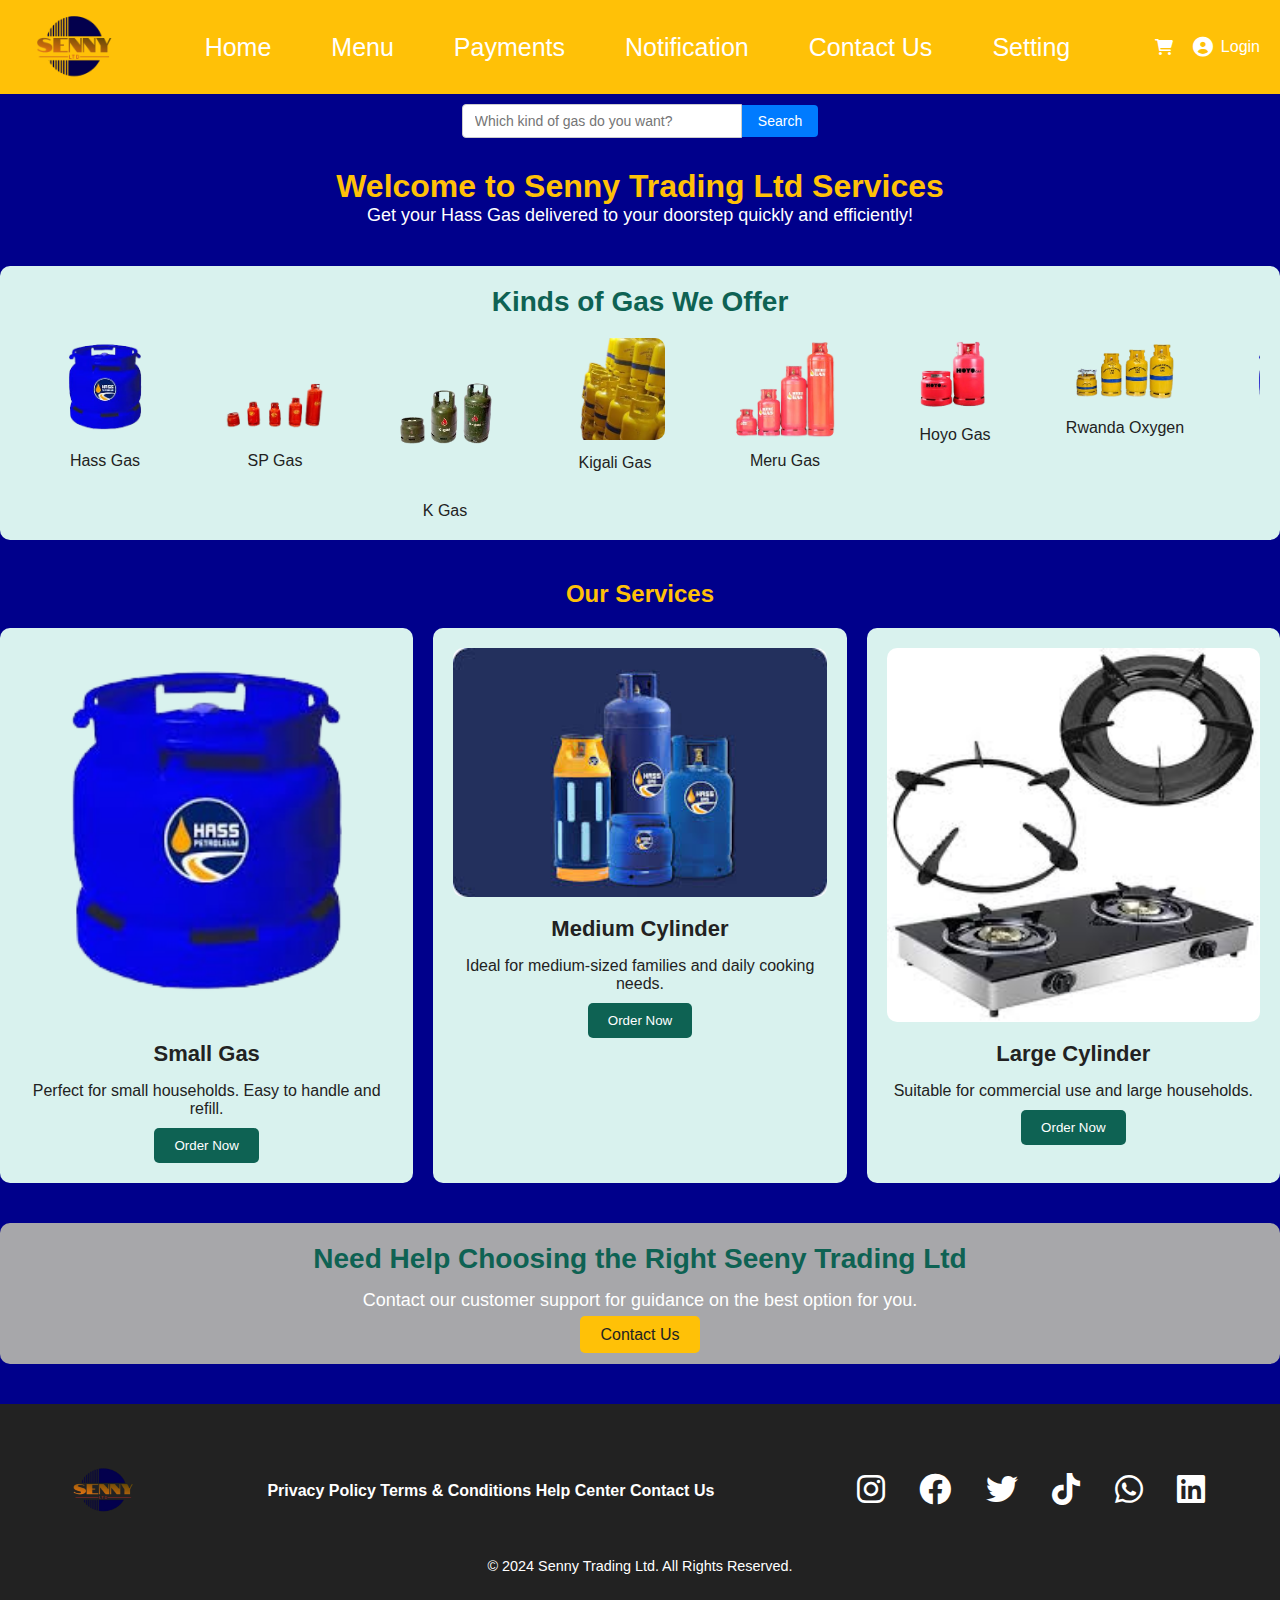
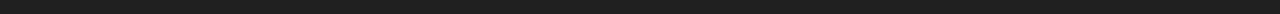
<file: index.html>
<!DOCTYPE html>
<html lang="en">
<head>
    <meta charset="UTF-8">
    <meta name="viewport" content="width=device-width, initial-scale=1.0">
    <title>Gas Delivery</title>
    <link rel="stylesheet" href="stlye.css">
    <link rel="stylesheet" href="https://cdnjs.cloudflare.com/ajax/libs/font-awesome/6.0.0-beta3/css/all.min.css">
</head>
<body>

    <div class="navbar">
        <div class="logo">
            <img src="assets/logo.png" alt="Logo">
        </div>
        <div class="nav">
            <ul>
                <a href="index.html"><ion-icon name="storefront-outline"></ion-icon>Home</a>
                <a href="menu.htm"><ion-icon name="receipt-outline"></ion-icon>Menu</a>
                <a href="payment.html"><ion-icon name="wallet-outline"></ion-icon>Payments</a>
                <a href="#"><ion-icon name="notifications-outline"></ion-icon>Notification</a>
                <a href="contact.htm"><ion-icon name="chatbubbles-outline"></ion-icon>Contact Us</a>
                <a href="#"><ion-icon name="settings-outline"></ion-icon>Setting</a>
            </ul>
        </div>
        <div class="nav-icons">
            <i class="fas fa-shopping-cart"></i>
            <a href="login.htm" class="login-link">
                <i class="fas fa-user-circle"></i> Login</a>
        </div>
   
    </div>
      <!-- Add Search Here -->
      <div class="search">
        <input type="text" placeholder="Which kind of gas do you want?" />
        <button class="search-btn">Search</button>
    </div>
    <div class="container">
        <!-- Introduction Section -->
        <section class="intro">
            <h1>Welcome to Senny Trading Ltd Services</h1>
            <p>Get your Hass Gas delivered to your doorstep quickly and efficiently!</p>
        </section>

        <section class="kinds-of-gas">
            <h2>Kinds of Gas We Offer</h2>
            <div class="gas-slider">
                <div class="scroll-wrapper">
                    <div class="gas-item">
                        <img src="assets/hass.png" alt="Hass Gas">
                        <p>Hass Gas</p>
                    </div>
                    <div class="gas-item">
                        <img src="assets/sp.png" alt="SP Gas">
                        <p>SP Gas</p>
                    </div>
                    <div class="gas-item">
                        <img src="assets/k.png" alt="K Gas">
                        <p>K Gas</p>
                    </div>
                    <div class="gas-item">
                        <img src="assets/kigali.png" alt="Kigali Gas">
                        <p>Kigali Gas</p>
                    </div>
                    <div class="gas-item">
                        <img src="assets/meru.png" alt="Meru Gas">
                        <p>Meru Gas</p>
                    </div>
                    <div class="gas-item">
                        <img src="assets/hoyo.png" alt="Hoyo Gas">
                        <p>Hoyo Gas</p>
                    </div>
                    <div class="gas-item">
                        <img src="assets/rwanda.png" alt="Rwanda Oxygen">
                        <p>Rwanda Oxygen</p>
                    </div>
                </div>
            </div>
        </section>
        
        

        
        
        <!-- Gas Services Section -->
        <section class="services">
            <h2>Our Services</h2>
            <div class="service-cards">
                <!-- Service Card 1 -->
                <div class="card">
                    <img src="assets/hass.png" alt="Gas">
                    <h3>Small Gas</h3>
                    <p>Perfect for small households. Easy to handle and refill.</p>
                    <button class="btn">Order Now</button>
                </div>
                <!-- Service Card 2 -->
                <div class="card">
                    <img src="assets/hs3.jpg" alt="gas">
                    <h3>Medium Cylinder</h3>
                    <p>Ideal for medium-sized families and daily cooking needs.</p>
                    <button class="btn">Order Now</button>
                </div>
                <!-- Service Card 3 -->
                <div class="card">
                    <img src="assets/acess.jpg" alt="Accessor">
                    <h3>Large Cylinder</h3>
                    <p>Suitable for commercial use and large households.</p>
                    <button class="btn">Order Now</button>
                </div>
            </div>
        </section>

        <!-- Call to Action -->
        <section class="cta">
            <h2>Need Help Choosing the Right Seeny Trading Ltd</h2>
            <p>Contact our customer support for guidance on the best option for you.</p>
            <a href="contact.htm" class="btn">Contact Us</a>
        </section>
    </div>

    <footer class="footer">
        <div class="footer_container">
            <div class="footer_logo">
                <a href="#home">
                    <img src="assets/logo.png" alt="Logo">
                </a>
            </div>
            <div class="footer_links">
                <a href="#">Privacy Policy</a>
                <a href="#">Terms & Conditions</a>
                <a href="#">Help Center</a>
                <a href="contact.htm">Contact Us</a>
            </div>
            <div class="footer_social">
                <a href="https://www.instagram.com" target="_blank"><i class="fab fa-instagram"></i></a>
                <a href="https://www.facebook.com" target="_blank"><i class="fab fa-facebook"></i></a>
                <a href="https://twitter.com" target="_blank"><i class="fab fa-twitter"></i></a>
                <a href="https://www.tiktok.com" target="_blank"><i class="fab fa-tiktok"></i></a>
                <a href="https://wa.me/+250794411985" target="_blank"><i class="fab fa-whatsapp"></i></a>
                <a href="https://www.linkedin.com" target="_blank"><i class="fab fa-linkedin"></i></a>
            </div>
        </div>
        <div class="footer_bottom">
            <p>&copy; 2024 Senny Trading Ltd. All Rights Reserved.</p>
        </div>
    </footer>

    <script src="script.js"></script>
</body>
</html>
</file>
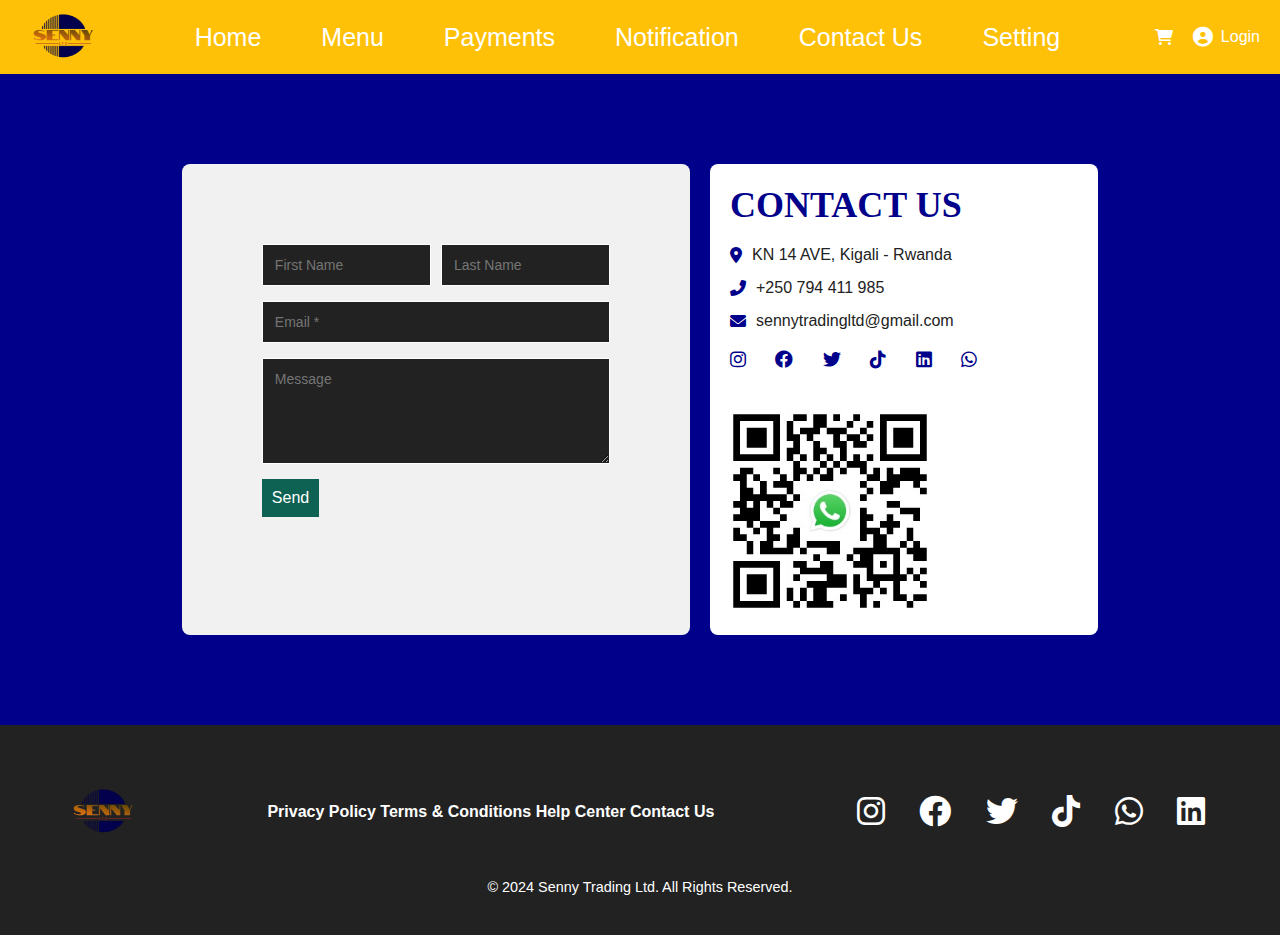
<file: contact.htm>
<!DOCTYPE html>
<html lang="en">
<head>
    <meta charset="UTF-8">
    <meta name="viewport" content="width=device-width, initial-scale=1.0">
    <title>Contact Us</title>
    <link rel="stylesheet" href="contact.css">
    <link rel="stylesheet" href="https://cdnjs.cloudflare.com/ajax/libs/font-awesome/6.0.0-beta3/css/all.min.css">
</head>
<body>

    <div class="navbar">
        <div class="logo">
            <img src="assets/logo.png" alt="Logo">
        </div>
       <div class="nav">
        <ul>
            <a href="index.html"><ion-icon name="storefront-outline" ></ion-icon>Home</a>
            <a href="menu.htm"><ion-icon name="receipt-outline"></ion-icon>Menu</a>
            <a href="payment.html"><ion-icon name="wallet-outline"></ion-icon>Payments</a>
            <a href="#"><ion-icon name="notifications-outline"></ion-icon>Notification</a>
            <a href="contact.htm"><ion-icon name="chatbubbles-outline"></ion-icon>Contact Us</a>
            <a href="#"><ion-icon name="settings-outline"></ion-icon>Setting</a>
    </ul>
       </div>
        <div class="nav-icons">
            <i class="fas fa-shopping-cart"></i>
            <a href="login.htm" class="login-link">
                <i class="fas fa-user-circle"></i> Login</a>
        </div>
    </div>

    <div class="contact-container">
        <!-- First div: Contact Form -->
        <div class="contact-form-container">
            <form action="#" method="post" class="contact-form">
                <div class="form-group">
                    <input type="text" name="first_name" placeholder="First Name" required>
                    <input type="text" name="last_name" placeholder="Last Name" required>
                </div>
                <input type="email" name="email" placeholder="Email *" required>
                <textarea name="message" placeholder="Message" rows="5" required></textarea>
                <button type="submit">Send</button>
            </form>
        </div>
    
        <!-- Second div: Contact Information, Social Links, and QR Code -->
        <div class="contact-info-container">
            <div class="contact-info">
                <h1>CONTACT US</h1>
                <p><i class="fas fa-map-marker-alt"></i> KN 14 AVE, Kigali - Rwanda</p>
                <p><i class="fas fa-phone-alt"></i> +250 794 411 985</p>
                <p><i class="fas fa-envelope"></i> sennytradingltd@gmail.com</p>
                <div class="social-links">
                    <a href="https://www.instagram.com" target="_blank"><i class="fab fa-instagram"></i></a>
                    <a href="https://www.facebook.com" target="_blank"><i class="fab fa-facebook"></i></a>
                    <a href="https://twitter.com" target="_blank"><i class="fab fa-twitter"></i></a>
                    <a href="https://www.tiktok.com" target="_blank"><i class="fab fa-tiktok"></i></a>
                    <a href="https://www.linkedin.com" target="_blank"><i class="fab fa-linkedin"></i></a>
                    <a href="https://wa.me/+250794411985" target="_blank"><i class="fab fa-whatsapp"></i></a>
                </div>
            </div>
            
            <!-- QR Code -->
            <div class="qr-code">
                <img src="assets/QrCode.jpeg" alt="WhatsApp QR Code">
            </div>
        </div>
    </div>
    

    <footer class="footer">
        <div class="footer_container">
            <div class="footer_logo">
                <a href="#home">
                    <img src="assets/logo.png" alt="logo">
                </a>
            </div>
            <div class="footer_links">
            <a href="#">Privacy Policy</a>
            <a href="#">Terms & Conditions</a>
            <a href="#">Help Center</a>
            <a href="contact.htm">Contact Us</a>

            </div>
            <div class="footer_social">
                <a href="https://www.instagram.com" target="_blank"><i class="fab fa-instagram"></i></a>
                <a href="https://www.facebook.com" target="_blank"><i class="fab fa-facebook"></i></a>
                <a href="https://twitter.com" target="_blank"><i class="fab fa-twitter"></i></a>
                <a href="https://www.tiktok.com" target="_blank"><i class="fab fa-tiktok"></i></a>
                <a href="https://wa.me/+250794411985" target="_blank"><i class="fab fa-whatsapp"></i></a>
                <a href="https://www.linkedin.com" target="_blank"><i class="fab fa-linkedin"></i></a>
            </div>
        </div>
        <div class="footer_bottom">
            <p>&copy; 2024 Senny Trading Ltd. All Rights Reserved.</p>
        </div>
    </footer>
    

</body>
</html>
</file>
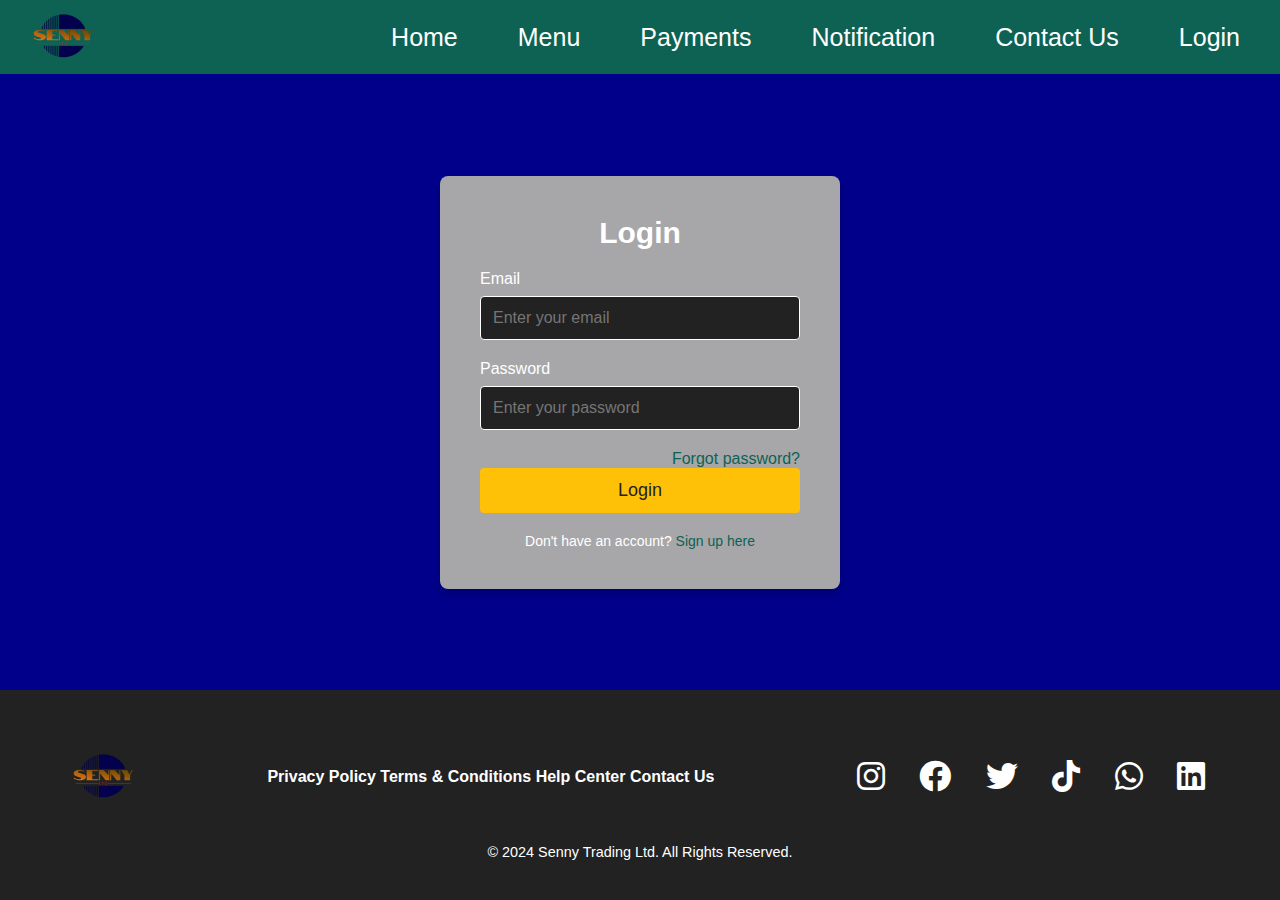
<file: login.htm>
<!DOCTYPE html>
<html lang="en">
<head>
    <meta charset="UTF-8">
    <meta name="viewport" content="width=device-width, initial-scale=1.0">
    <title>Login - Senny Trading Ltd</title>
    <link rel="stylesheet" href="login.css">
    <link rel="stylesheet" href="https://cdnjs.cloudflare.com/ajax/libs/font-awesome/6.0.0-beta3/css/all.min.css">
</head>
<body>
    <!-- Navbar -->
    <div class="navbar">
        <div class="logo">
            <img src="assets/logo.png" alt="AKUResto Logo">
        </div>
        <div class="nav">
            <ul>
                <a href="index.html"><ion-icon name="storefront-outline" ></ion-icon>Home</a>
                <a href="menu.htm"><ion-icon name="receipt-outline"></ion-icon>Menu</a>
                <a href="#"><ion-icon name="wallet-outline"></ion-icon>Payments</a>
                <a href="#"><ion-icon name="notifications-outline"></ion-icon>Notification</a>
                <a href="contact.htm"><ion-icon name="chatbubbles-outline"></ion-icon>Contact Us</a>
                <a href="login.htm"><ion-icon name="log-in"></ion-icon>Login</a>
            </ul>
        </div>
    </div>

    <!-- Login Form Container -->
    <div class="login-container">
        <div class="login-box">
            <h2>Login</h2>
            <form action="#" method="POST">
                <div class="input-group">
                    <label for="email">Email</label>
                    <input type="email" id="email" name="email" placeholder="Enter your email" required>
                </div>

                <div class="input-group">
                    <label for="password">Password</label>
                    <input type="password" id="password" name="password" placeholder="Enter your password" required>
                </div>

                <div class="forgot-password">
                    <a href="#">Forgot password?</a>
                </div>

                <button type="submit" class="login-btn">Login</button>

                <div class="signup-link">
                    Don't have an account? <a href="signup.html">Sign up here</a>
                </div>
            </form>
        </div>
    </div>

    <!-- Footer Section -->
    <footer class="footer">
        <div class="footer_container">
            <div class="footer_logo">
                <a href="#home">
                    <img src="assets/logo.png" alt="AKUResto Logo">
                </a>
            </div>
            <div class="footer_links">
            <a href="#">Privacy Policy</a>
            <a href="#">Terms & Conditions</a>
            <a href="#">Help Center</a>
            <a href="contact.htm">Contact Us</a>

            </div>
            <div class="footer_social">
                <a href="https://www.instagram.com" target="_blank"><i class="fab fa-instagram"></i></a>
                <a href="https://www.facebook.com" target="_blank"><i class="fab fa-facebook"></i></a>
                <a href="https://twitter.com" target="_blank"><i class="fab fa-twitter"></i></a>
                <a href="https://www.tiktok.com" target="_blank"><i class="fab fa-tiktok"></i></a>
                <a href="https://wa.me/+250794411985" target="_blank"><i class="fab fa-whatsapp"></i></a>
                <a href="https://www.linkedin.com" target="_blank"><i class="fab fa-linkedin"></i></a>
            </div>
        </div>
        <div class="footer_bottom">
            <p>&copy; 2024 Senny Trading Ltd. All Rights Reserved.</p>
        </div>
    </footer>
</body>
</html>
</file>
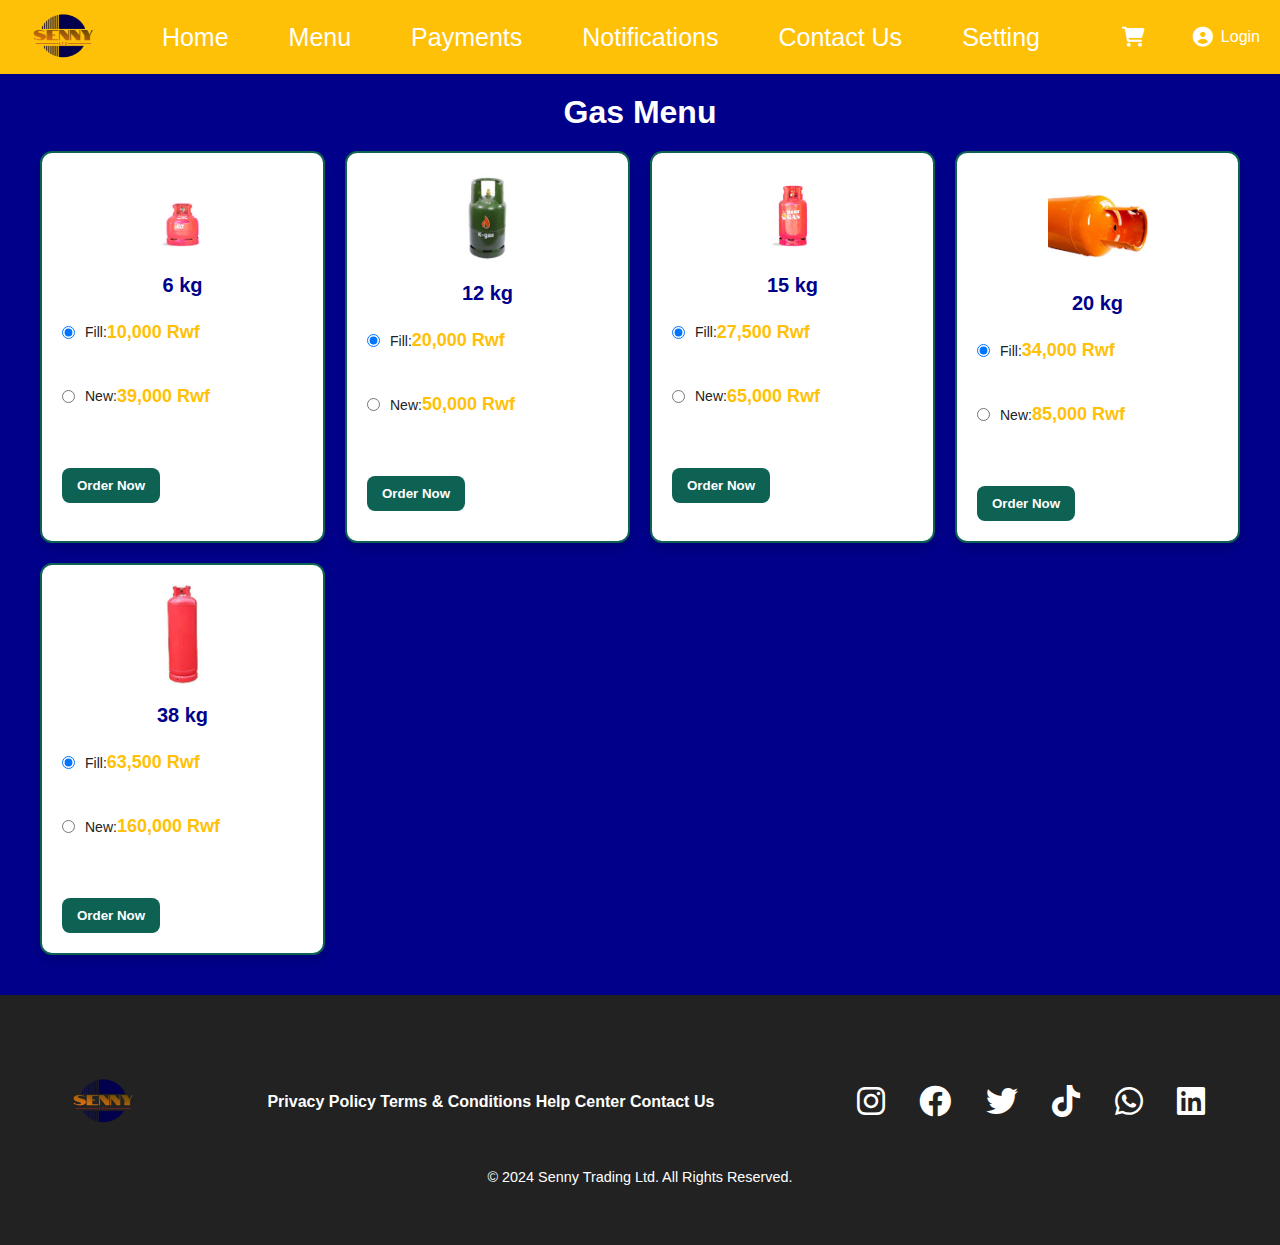
<file: menu.htm>
<!DOCTYPE html>
<html lang="en">
<head>
    <meta charset="UTF-8">
    <meta name="viewport" content="width=device-width, initial-scale=1.0">
    <title>Gas Delivery</title>
    <link rel="stylesheet" href="menu.css">
    <link rel="stylesheet" href="https://cdnjs.cloudflare.com/ajax/libs/font-awesome/6.0.0-beta3/css/all.min.css">
</head>
<body>
    <!-- Navbar -->
<div class="navbar">
    <div class="logo">
        <img src="assets/logo.png" alt="Logo">
    </div>
    <div class="nav">
        <ul>
            <a href="index.html">Home</a>
            <a href="menu.htm">Menu</a>
            <a href="payment.html">Payments</a>
            <a href="#">Notifications</a>
            <a href="contact.htm">Contact Us</a>
            <a href="#">Setting</a>
        </ul>
    </div>
    <div class="nav-icons">
      <!-- Cart Icon with Notification -->
<a href="payment.html" class="cart-link">
    <i class="fas fa-shopping-cart"></i> 
    <span id="cart-notification" style="background-color: red; color: white; padding: 2px 6px; border-radius: 50%; font-size: 14px; display: none;">0</span>
</a>


        <!-- Login Link -->
        <a href="login.htm" class="login-link">
            <i class="fas fa-user-circle"></i> Login
        </a>
    </div>
</div>


    <!-- Menu Section -->
    <div class="menu-section">
        <h1>Gas Menu</h1>
        <div class="menu-grid">
            <!-- Menu Card for 6 kg -->
        <div class="menu-card">
            <img src="assets/6kg.jpg" alt="6kg Gas Cylinder">
            <h2>6 kg</h2>
            <form>
                <label>
                    <input type="radio" name="6kg-option" value="Fill - 10,000 Rwf" checked> 
                    Fill: <span class="price">10,000 Rwf</span>
                </label>
                <br>
                <label>
                    <input type="radio" name="6kg-option" value="New - 39,000 Rwf"> 
                    New: <span class="price">39,000 Rwf</span>
                </label>
                <br><br>
                <button type="submit" class="btn-order">Order Now</button>
            </form>
        </div>
         <!-- Menu Card for 12 kg -->
         <div class="menu-card">
            <img src="assets/12 kg.jpg" alt="12kg Gas Cylinder">
            <h2>12 kg</h2>
            <form>
                <label>
                    <input type="radio" name="12kg-option" value="Fill - 20,000 Rwf" checked> 
                    Fill: <span class="price">20,000 Rwf</span>
                </label>
                <br>
                <label>
                    <input type="radio" name="12kg-option" value="New - 50,000 Rwf"> 
                    New: <span class="price">50,000 Rwf</span>
                </label>
                <br><br>
                <button type="submit" class="btn-order">Order Now</button>
            </form>
        </div>
         <!-- Menu Card for 15 kg -->
         <div class="menu-card">
            <img src="assets/15 kg.jpg" alt="15kg Gas Cylinder">
            <h2>15 kg</h2>
            <form>
                <label>
                    <input type="radio" name="15kg-option" value="Fill - 27,500 Rwf" checked> 
                    Fill: <span class="price">27,500 Rwf</span>
                </label>
                <br>
                <label>
                    <input type="radio" name="15kg-option" value="New - 65,000 Rwf"> 
                    New: <span class="price">65,000 Rwf</span>
                </label>
                <br><br>
                <button type="submit" class="btn-order">Order Now</button>
            </form>
        </div>
         <!-- Menu Card for 20 kg -->
         <div class="menu-card">
            <img src="assets/20mkg.jpg" alt="20kg Gas Cylinder">
            <h2>20 kg</h2>
            <form>
                <label>
                    <input type="radio" name="20kg-option" value="Fill - 34,000 Rwf" checked> 
                    Fill: <span class="price">34,000 Rwf</span>
                </label>
                <br>
                <label>
                    <input type="radio" name="20kg-option" value="New - 85,000 Rwf"> 
                    New: <span class="price">85,000 Rwf</span>
                </label>
                <br><br>
                <button type="submit" class="btn-order">Order Now</button>
            </form>
        </div>
        
         <!-- Menu Card for 38 kg -->
         <div class="menu-card">
            <img src="assets/38 kg.jpg" alt="38kg Gas Cylinder">
            <h2>38 kg</h2>
            <form>
                <label>
                    <input type="radio" name="38kg-option" value="Fill - 63,500 Rwf" checked> 
                    Fill: <span class="price">63,500 Rwf</span>
                </label>
                <br>
                <label>
                    <input type="radio" name="38kg-option" value="New - 160,000 Rwf"> 
                    New: <span class="price">160,000 Rwf</span>
                </label>
                <br><br>
                <button type="submit" class="btn-order">Order Now</button>
            </form>
        </div>
        </div>
    </div>

    <!-- Footer -->
    <footer class="footer">
        <div class="footer_container">
            <div class="footer_logo">
                <a href="#home">
                    <img src="assets/logo.png" alt="Logo">
                </a>
            </div>
            <div class="footer_links">
            <a href="#">Privacy Policy</a>
            <a href="#">Terms & Conditions</a>
            <a href="#">Help Center</a>
            <a href="contact.htm">Contact Us</a>

            </div>
            <div class="footer_social">
                <a href="https://www.instagram.com" target="_blank"><i class="fab fa-instagram"></i></a>
                <a href="https://www.facebook.com" target="_blank"><i class="fab fa-facebook"></i></a>
                <a href="https://twitter.com" target="_blank"><i class="fab fa-twitter"></i></a>
                <a href="https://www.tiktok.com" target="_blank"><i class="fab fa-tiktok"></i></a>
                <a href="https://wa.me/+250794411985" target="_blank"><i class="fab fa-whatsapp"></i></a>
                <a href="https://www.linkedin.com" target="_blank"><i class="fab fa-linkedin"></i></a>
            </div>
        </div>
        <div class="footer_bottom">
            <p>&copy; 2024 Senny Trading Ltd. All Rights Reserved.</p>
        </div>
    </footer>
    
    <script src="menu.js"></script>
</body>
</html>
</file>
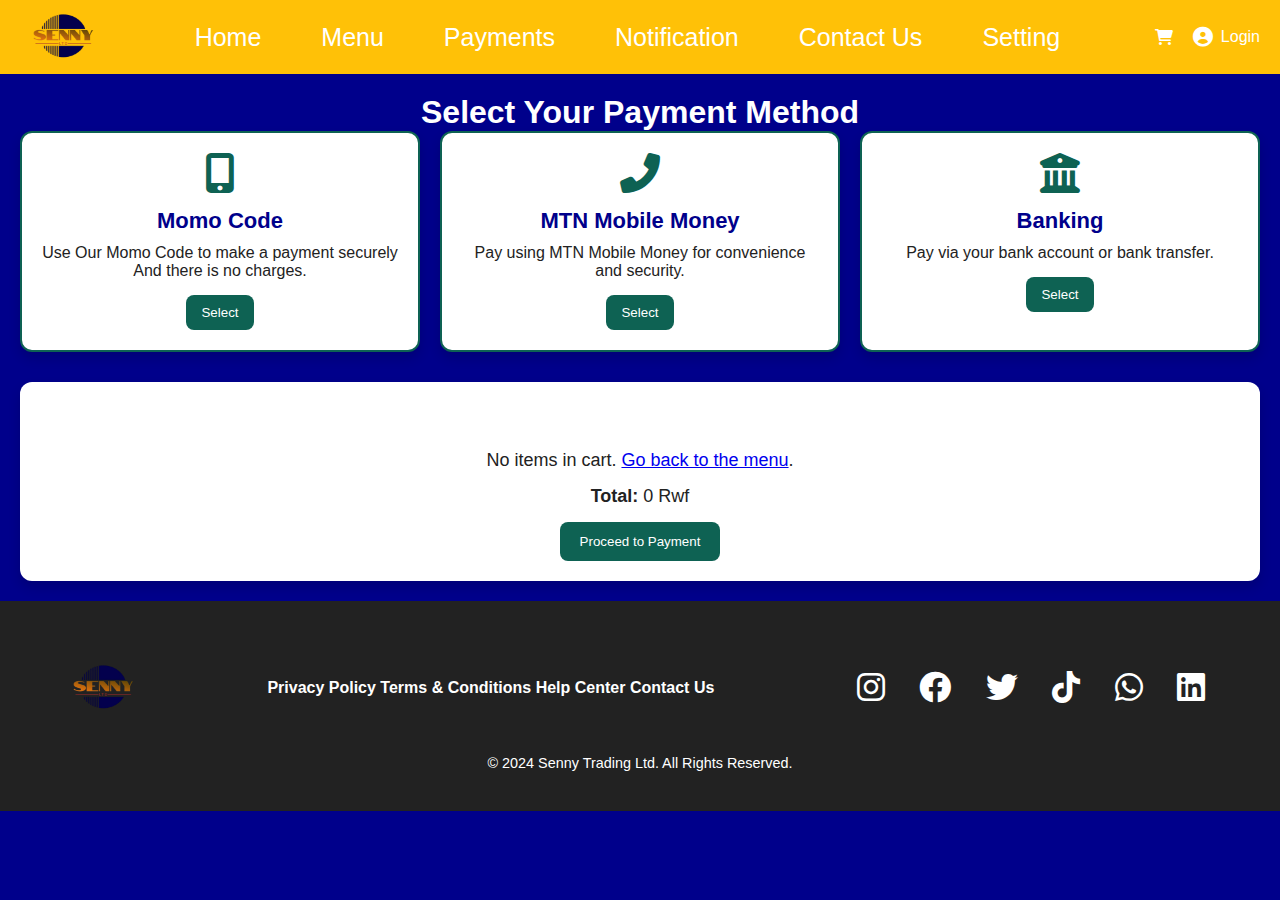
<file: payment.html>
<!DOCTYPE html>
<html lang="en">
<head>
    <meta charset="UTF-8">
    <meta name="viewport" content="width=device-width, initial-scale=1.0">
    <title>Payment Methods</title>
    <link rel="stylesheet" href="payment.css">
    <link rel="stylesheet" href="https://cdnjs.cloudflare.com/ajax/libs/font-awesome/6.0.0-beta3/css/all.min.css">
</head>
<body>
    <div class="navbar">
        <div class="logo">
            <img src="assets/logo.png" alt="Logo">
        </div>
        <div class="nav">
            <ul>
                <a href="index.html"><ion-icon name="storefront-outline"></ion-icon>Home</a>
                <a href="menu.htm"><ion-icon name="receipt-outline"></ion-icon>Menu</a>
                <a href="payment.html"><ion-icon name="wallet-outline"></ion-icon>Payments</a>
                <a href="#"><ion-icon name="notifications-outline"></ion-icon>Notification</a>
                <a href="contact.htm"><ion-icon name="chatbubbles-outline"></ion-icon>Contact Us</a>
                <a href="#"><ion-icon name="settings-outline"></ion-icon>Setting</a>
            </ul>
        </div>
        <div class="nav-icons">
            <i class="fas fa-shopping-cart"></i>
            <a href="login.htm" class="login-link">
                <i class="fas fa-user-circle"></i> Login</a>
        </div>
    </div>

    <!-- Payment Methods Section -->
    <div class="payment-section">
        <h1>Select Your Payment Method</h1>

        <div class="payment-methods">
            <div class="payment-method">
                <i class="fas fa-mobile-alt"></i>
                <h3>Momo Code</h3>
                <p>Use Our Momo Code to make a payment securely And there is no charges.</p>
                <button class="btn-payment">Select</button>
            </div>

            <div class="payment-method">
                <i class="fas fa-phone-alt"></i>
                <h3>MTN Mobile Money</h3>
                <p>Pay using MTN Mobile Money for convenience and security.</p>
                <button class="btn-payment">Select</button>
            </div>

            <div class="payment-method">
                <i class="fas fa-university"></i>
                <h3>Banking</h3>
                <p>Pay via your bank account or bank transfer.</p>
                <button class="btn-payment">Select</button>
            </div>
        </div>

        <div class="payment-summary">
            <h2>Order Summary</h2>
            <div id="order-items"></div> <!-- List of items will be added here -->
            <p><strong>Total:</strong> <span id="total-cost">0</span> Rwf</p> <!-- Total cost will be updated dynamically -->
            <button class="btn-pay-now">Proceed to Payment</button>
        </div>        
    </div>

    <!-- Footer -->
    <footer class="footer">
        <div class="footer_container">
            <div class="footer_logo">
                <a href="#home">
                    <img src="assets/logo.png" alt="Logo">
                </a>
            </div>
            <div class="footer_links">
                <a href="#">Privacy Policy</a>
                <a href="#">Terms & Conditions</a>
                <a href="#">Help Center</a>
                <a href="contact.htm">Contact Us</a>
            </div>
            <div class="footer_social">
                <a href="https://www.instagram.com" target="_blank"><i class="fab fa-instagram"></i></a>
                <a href="https://www.facebook.com" target="_blank"><i class="fab fa-facebook"></i></a>
                <a href="https://twitter.com" target="_blank"><i class="fab fa-twitter"></i></a>
                <a href="https://www.tiktok.com" target="_blank"><i class="fab fa-tiktok"></i></a>
                <a href="https://wa.me/+250794411985" target="_blank"><i class="fab fa-whatsapp"></i></a>
                <a href="https://www.linkedin.com" target="_blank"><i class="fab fa-linkedin"></i></a>
            </div>
        </div>
        <div class="footer_bottom">
            <p>&copy; 2024 Senny Trading Ltd. All Rights Reserved.</p>
        </div>
    </footer>

    <script src="payment.js"></script>
</body>
</html>
</file>
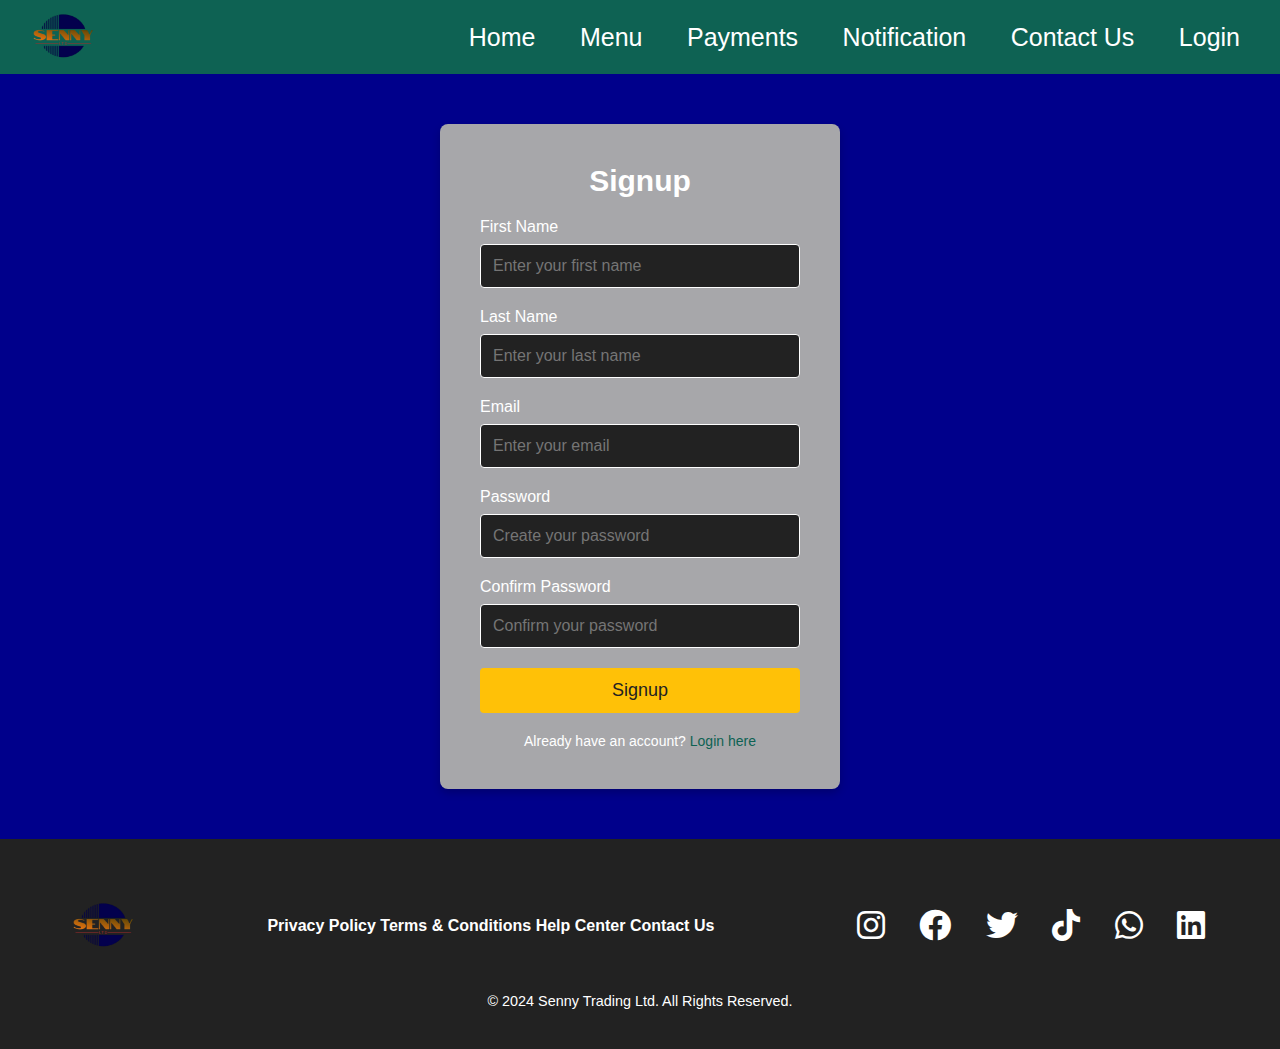
<file: signup.html>
<!DOCTYPE html>
<html lang="en">
<head>
    <meta charset="UTF-8">
    <meta name="viewport" content="width=device-width, initial-scale=1.0">
    <title>Signup - Senny Trading Ltd</title>
    <link rel="stylesheet" href="signup.css">
    <link rel="stylesheet" href="https://cdnjs.cloudflare.com/ajax/libs/font-awesome/6.0.0-beta3/css/all.min.css">
</head>
<body>
    <!-- Navbar -->
    <div class="navbar">
        <div class="logo">
            <img src="assets/logo.png" alt="AKUResto Logo">
        </div>
        <div class="nav">
            <ul>
                <a href="index.html"><ion-icon name="storefront-outline"></ion-icon>Home</a>
                <a href="payment.html"><ion-icon name="receipt-outline"></ion-icon>Menu</a>
                <a href="#"><ion-icon name="wallet-outline"></ion-icon>Payments</a>
                <a href="#"><ion-icon name="notifications-outline"></ion-icon>Notification</a>
                <a href="contact.htm"><ion-icon name="chatbubbles-outline"></ion-icon>Contact Us</a>
                <a href="login.htm"><ion-icon name="log-in"></ion-icon>Login</a>
            </ul>
        </div>
    </div>

    <!-- Signup Form Container -->
    <div class="signup-container">
        <div class="signup-box">
            <h2>Signup</h2>
            <form action="#" method="POST">
                <div class="input-group">
                    <label for="first-name">First Name</label>
                    <input type="text" id="first-name" name="first_name" placeholder="Enter your first name" required>
                </div>

                <div class="input-group">
                    <label for="last-name">Last Name</label>
                    <input type="text" id="last-name" name="last_name" placeholder="Enter your last name" required>
                </div>

                <div class="input-group">
                    <label for="email">Email</label>
                    <input type="email" id="email" name="email" placeholder="Enter your email" required>
                </div>

                <div class="input-group">
                    <label for="password">Password</label>
                    <input type="password" id="password" name="password" placeholder="Create your password" required>
                </div>

                <div class="input-group">
                    <label for="confirm-password">Confirm Password</label>
                    <input type="password" id="confirm-password" name="confirm_password" placeholder="Confirm your password" required>
                </div>

                <button type="submit" class="signup-btn">Signup</button>

                <div class="login-link">
                    Already have an account? <a href="login.html">Login here</a>
                </div>
            </form>
        </div>
    </div>

    <!-- Footer Section -->
    <footer class="footer">
        <div class="footer_container">
            <div class="footer_logo">
                <a href="#home">
                    <img src="assets/logo.png" alt="AKUResto Logo">
                </a>
            </div>
            <div class="footer_links">
                <a href="#">Privacy Policy</a>
                <a href="#">Terms & Conditions</a>
                <a href="#">Help Center</a>
                <a href="contact.htm">Contact Us</a>
            </div>
            <div class="footer_social">
                <a href="https://www.instagram.com" target="_blank"><i class="fab fa-instagram"></i></a>
                <a href="https://www.facebook.com" target="_blank"><i class="fab fa-facebook"></i></a>
                <a href="https://twitter.com" target="_blank"><i class="fab fa-twitter"></i></a>
                <a href="https://www.tiktok.com" target="_blank"><i class="fab fa-tiktok"></i></a>
                <a href="https://wa.me/+250794411985" target="_blank"><i class="fab fa-whatsapp"></i></a>
                <a href="https://www.linkedin.com" target="_blank"><i class="fab fa-linkedin"></i></a>
            </div>
        </div>
        <div class="footer_bottom">
            <p>&copy; 2024 Senny Trading Ltd. All Rights Reserved.</p>
        </div>
    </footer>
</body>
</html>
</file>
<file: stlye.css>
:root {
    --primaryColor: #0e6253; /* Main brand color */
    --secondaryColor: #ffc107; /* Accent color */
    --whiteColor: #fff; /* White color */
    --blackColor: #222; /* Dark text color */
    --softGreenColor: #d9f2ee; /* Soft green background */
    --darkGreyColor: #a7a7aa; /* Dark grey for containers and backgrounds */
    --greyColor: #f5f5f5; /* Light grey */
    ---blueColor: #00008b; /* Dark Blue */
}

* {
    box-sizing: border-box;
    margin: 0;
    padding: 0;
    font-family: Arial, sans-serif;
}

body {
    display: flex;
    flex-direction: column;
    height: 100vh; /* Full height of the viewport */
    background-color: var(---blueColor); /* Apply black background to entire body */
    color: var(--whiteColor); /* Set default text color to white for contrast */
}

/* Navbar Styling */
.navbar {
    display: flex;
    justify-content: space-between;
    align-items: center;
    padding: 10px 20px;
    background-color: var(--secondaryColor); /* Primary color for navbar */
    color: var(--whiteColor); /* White text in navbar */
}

.navbar h2 {
    font-family: 'Georgia', serif;
    font-size: 24px;
}

.navbar ul {
    list-style: none;
    display: flex;
    gap: 20px;
}

.navbar ul li a {
    text-decoration: none;
    color: var(--whiteColor); /* White links */
    font-size: 14px;
}
/* General styling for the nav-icons container */
.nav-icons {
    display: flex;              /* Arrange items horizontally */
    align-items: center;        /* Vertically center the items */
}

/* Styling the login link */
.nav-icons a.login-link {
    color: var(--whiteColor);    /* White text color */
    font-size: 16px;             /* Font size for text */
    text-decoration: none;       /* Remove underline from link */
    display: flex;               /* Align icon and text in a row */
    align-items: center;         /* Vertically align the icon and text */
    margin-left: 20px;           /* Space between the icon and the next item */
    transition: color 0.3s ease, transform 0.3s ease;  /* Smooth transition on hover */
}

/* Styling the icon inside the login link */
.nav-icons a.login-link i {
    margin-right: 8px;          /* Space between the icon and text */
    font-size: 20px;            /* Icon size */
    transition: transform 0.3s ease; /* Smooth animation for hover effect */
}

/* Hover effect for the login link */
.nav-icons a.login-link:hover {
    color: var(---blueColor); /* Change color to accent color on hover */
    transform: scale(1.1);         /* Slightly enlarge the link on hover */
}

/* Hover effect for the icon */
.nav-icons a.login-link:hover i {
    transform: rotate(15deg); /* Slight rotation for icon on hover */
}

/* Styling the cart icon link */
.nav-icons a.cart-link {
    color: var(--whiteColor);    /* White text color */
    font-size: 16px;             /* Font size for text */
    text-decoration: none;       /* Remove underline from link */
    display: flex;               /* Align icon and text in a row */
    align-items: center;         /* Vertically align the icon and text */
    margin-left: 20px;           /* Space between the icon and the next item */
    transition: color 0.3s ease, transform 0.3s ease;  /* Smooth transition on hover */
}

/* Styling the icon inside the cart link */
.nav-icons a.cart-link i {
    margin-right: 8px;          /* Space between the icon and text */
    font-size: 20px;            /* Icon size */
    transition: transform 0.3s ease; /* Smooth animation for hover effect */
}

/* Hover effect for the cart link */
.nav-icons a.cart-link:hover {
    color: var(--secondaryColor); /* Change color to accent color on hover */
    transform: scale(1.1);         /* Slightly enlarge the link on hover */
}

/* Hover effect for the cart icon */
.nav-icons a.cart-link:hover i {
    transform: rotate(15deg); /* Slight rotation for icon on hover */
}
/* Search Bar Styling */
.search {
    display: flex;
    align-items: center;
    justify-content: center;
    margin: 10px auto;
    width: 100%;
    max-width: 400px;
}

.search input {
    width: 70%;
    padding: 8px 12px;
    border: 1px solid #ccc;
    border-radius: 4px 0 0 4px;
    outline: none;
    font-size: 14px;
}

.search button {
    padding: 8px 16px;
    background-color: #007bff;
    color: white;
    border: none;
    border-radius: 0 4px 4px 0;
    cursor: pointer;
    font-size: 14px;
}

.search button:hover {
    background-color: #0056b3;
}


.logo img {
    width: 100px; /* Adjust percentage as needed */
    height: 70px;
}

.nav {
    display: flex;
    justify-content: center;
    align-items: center;
} 
.nav a{
    text-decoration: none;
    list-style: none;
    padding: 0 20px;
    position: relative;
    color: var(--whiteColor);
    font-size: 25px;
}
.nav a:hover{
    color: var(---blueColor);
}
/* Intro Section */
.intro {
    text-align: center;
    margin: 20px 0;
}
/* Kinds of Gas Section */
.kinds-of-gas {
    text-align: center;
    margin: 40px 0;
    background-color: var(--softGreenColor);
    padding: 20px;
    border-radius: 10px;
    overflow: hidden; /* Hide overflow for continuous scrolling */
}

.kinds-of-gas h2 {
    font-size: 28px;
    color: var(--primaryColor);
    margin-bottom: 20px;
}

.gas-slider {
    display: flex;
    overflow: hidden; /* Hide content beyond boundaries */
    position: relative;
    width: 100%;
}

.scroll-wrapper {
    display: flex;
    animation: scroll-no-dup 50s linear infinite; /* Smooth scrolling animation */
}

.gas-item {
    min-width: 150px;
    text-align: center;
    flex-shrink: 0;
    margin: 0 10px;
}

.gas-item img {
    width: 100px;
    height: auto;
    border-radius: 10px;
    margin-bottom: 10px;
    transition: transform 0.3s ease;
}

.gas-item p {
    color: var(--blackColor);
    font-size: 16px;
}

/* Keyframes for scrolling */
@keyframes scroll-no-dup {
    0% {
        transform: translateX(0%); /* Start from the right */
    }
    100% {
        transform: translateX(-100%); /* End at the left */
    }
}


.intro h1 {
    font-size: 32px;
    color: var(--secondaryColor);
}

.intro p {
    font-size: 18px;
    color: var(--whiteColor);
}

/* Services Section */
.services {
    margin: 30px 0;
}

.services h2 {
    text-align: center;
    color: var(--secondaryColor);
    margin-bottom: 20px;
}

.service-cards {
    display: flex;
    justify-content: space-between;
    gap: 20px;
}

.card {
    background-color: var(--softGreenColor);
    padding: 20px;
    border-radius: 10px;
    text-align: center;
    color: var(--blackColor);
    flex: 1;
}

.card img {
    width: 100%;
    height: auto;
    border-radius: 10px;
}

.card h3 {
    margin: 15px 0;
    font-size: 22px;
}

.card p {
    font-size: 16px;
    margin: 10px 0;
}

.card .btn {
    padding: 10px 20px;
    background-color: var(--primaryColor);
    color: var(--whiteColor);
    border: none;
    border-radius: 5px;
    cursor: pointer;
}

.card .btn:hover {
    background-color: var(--secondaryColor);
}

/* CTA Section */
.cta {
    text-align: center;
    margin: 40px 0;
    background-color: var(--darkGreyColor);
    padding: 20px;
    border-radius: 10px;
}

.cta h2 {
    font-size: 28px;
    color: var(--primaryColor);
}

.cta p {
    font-size: 18px;
    color: var(--whiteColor);
    margin: 15px 0;
}

.cta .btn {
    padding: 10px 20px;
    background-color: var(--secondaryColor);
    color: var(--blackColor);
    text-decoration: none;
    border-radius: 5px;
}

.cta .btn:hover {
    background-color: var(--primaryColor);
    color: var(--whiteColor);
}


/* Main Content Area */
.main {
    flex: 1;
    padding: 2%;
    background-color: var(--blackColor); /* Apply black background to main content */
    margin-left: 250px;
}

/* Footer Section */
.footer {
    background-color: var(--blackColor);
    color: var(--whiteColor);
    padding: 40px 0;
    text-align: center;
}

.footer_container {
    max-width: 1200px;
    margin: 0 auto;
    padding: 20px;
    display: flex;
    justify-content: space-between;
    align-items: center;
    flex-wrap: wrap;
}

.footer_logo img {
    width: 80px;
    height: 50px;
}

.footer_links ul {
    list-style: none;
    display: flex;
    gap: 30px;
}

.footer_links a {
    color: var(--whiteColor);
    text-decoration: none;
    font-weight: bold;
}

.footer_links a:hover {
    border-bottom: 2px solid var(--whiteColor);
}

.footer_social a {
    color: var(--whiteColor);
    font-size: 2rem;
    margin: 0 15px;
    text-decoration: none;
}

.footer_social a:hover {
    color: var(--secondaryColor);
}

.footer_bottom {
    margin-top: 20px;
    font-size: 0.9rem;
}


/* Media Query for Mobile Footer */
@media (max-width: 768px) {
    .footer_container {
        flex-direction: column;
        text-align: center;
    }

    .footer_links ul {
        flex-direction: column;
        gap: 15px;
    }

    .footer_social {
        margin-top: 20px;
    }
}
</file>
<file: contact.css>
:root {
    --primaryColor: #0e6253; /* Main brand color */
    --secondaryColor: #ffc107; /* Accent color */
    --whiteColor: #fff; /* White color */
    --blackColor: #222; /* Dark text color */
    --softGreenColor: #d9f2ee; /* Soft green background */
    --darkGreyColor: #a7a7aa; /* Dark grey for containers and backgrounds */
    --greyColor: #f5f5f5; /* Light grey */
    ---blueColor: #00008b; /* Dark Blue */
}

* {
    box-sizing: border-box;
    margin: 0;
    padding: 0;
    font-family: Arial, sans-serif;
}

body {
    display: flex;
    flex-direction: column;
    height: 100vh; /* Full height of the viewport */
    background-color: var(---blueColor); /* Apply black background to entire body */
    color: var(--whiteColor); /* Set default text color to white for contrast */
}

/* Navbar Styling */
.navbar {
    display: flex;
    justify-content: space-between;
    align-items: center;
    padding: 10px 20px;
    background-color: var(--secondaryColor); /* Primary color for navbar */
    color: var(--whiteColor); /* White text in navbar */
}

.navbar h2 {
    font-family: 'Georgia', serif;
    font-size: 24px;
}

.navbar ul {
    list-style: none;
    display: flex;
    gap: 20px;
}

.navbar ul li a {
    text-decoration: none;
    color: var(--whiteColor); /* White links */
    font-size: 14px;
}
/* General styling for the nav-icons container */
.nav-icons {
    display: flex;              /* Arrange items horizontally */
    align-items: center;        /* Vertically center the items */
}

/* Styling the login link */
.nav-icons a.login-link {
    color: var(--whiteColor);    /* White text color */
    font-size: 16px;             /* Font size for text */
    text-decoration: none;       /* Remove underline from link */
    display: flex;               /* Align icon and text in a row */
    align-items: center;         /* Vertically align the icon and text */
    margin-left: 20px;           /* Space between the icon and the next item */
    transition: color 0.3s ease, transform 0.3s ease;  /* Smooth transition on hover */
}

/* Styling the icon inside the login link */
.nav-icons a.login-link i {
    margin-right: 8px;          /* Space between the icon and text */
    font-size: 20px;            /* Icon size */
    transition: transform 0.3s ease; /* Smooth animation for hover effect */
}

/* Hover effect for the login link */
.nav-icons a.login-link:hover {
    color: var(---blueColor); /* Change color to accent color on hover */
    transform: scale(1.1);         /* Slightly enlarge the link on hover */
}

/* Hover effect for the icon */
.nav-icons a.login-link:hover i {
    transform: rotate(15deg); /* Slight rotation for icon on hover */
}

/* Styling the cart icon link */
.nav-icons a.cart-link {
    color: var(--whiteColor);    /* White text color */
    font-size: 16px;             /* Font size for text */
    text-decoration: none;       /* Remove underline from link */
    display: flex;               /* Align icon and text in a row */
    align-items: center;         /* Vertically align the icon and text */
    margin-left: 20px;           /* Space between the icon and the next item */
    transition: color 0.3s ease, transform 0.3s ease;  /* Smooth transition on hover */
}

/* Styling the icon inside the cart link */
.nav-icons a.cart-link i {
    margin-right: 8px;          /* Space between the icon and text */
    font-size: 20px;            /* Icon size */
    transition: transform 0.3s ease; /* Smooth animation for hover effect */
}

/* Hover effect for the cart link */
.nav-icons a.cart-link:hover {
    color: var(---blueColor); /* Change color to accent color on hover */
    transform: scale(1.1);         /* Slightly enlarge the link on hover */
}

/* Hover effect for the cart icon */
.nav-icons a.cart-link:hover i {
    transform: rotate(15deg); /* Slight rotation for icon on hover */
}


.logo img {
    width: 80px; /* Adjust percentage as needed */
    height: 50px;
}

.nav {
    display: flex;
    justify-content: center;
    align-items: center;
} 
.nav a{
    text-decoration: none;
    list-style: none;
    padding: 0 20px;
    position: relative;
    color: var(--whiteColor);
    font-size: 25px;
}
.nav a:hover{
    color: var(---blueColor);
}
.contact-container {
    display: flex;
    justify-content: space-between; /* To align the form and info side by side */
    gap: 20px;
    margin: 50px auto;
    padding: 40px;
    max-width: 1100px;
}

.contact-form-container {
    flex: 1; /* Keep the info container with less space */
    padding: 80px; /* Add padding */
    background-color: #f1f1f1; /* Optional background color */
    border-radius: 8px; /* Optional rounded corners */
}

.contact-info {
    margin-bottom: 20px;
}

.contact-info h1 {
    font-size: 36px;
    font-family: 'Georgia', serif;
    margin-bottom: 20px;
}

.contact-info p {
    margin-bottom: 15px;
    font-size: 16px;
    display: flex;
    align-items: center;
}

.contact-info i {
    margin-right: 10px;
}

.contact-info-container {
    flex: 1;
    padding: 20px;
    background-color: #ffffff; /* Set background color to white */
    border-radius: 8px; /* Optional: add rounded corners */
}

.contact-info-container .contact-info {
    margin-bottom: 20px;
}

.contact-info-container .contact-info h1 {
    font-size: 36px;
    font-family: 'Georgia', serif;
    margin-bottom: 20px;
}

.contact-info-container .contact-info p {
    margin-bottom: 15px;
    font-size: 16px;
    display: flex;
    align-items: center;
}

.contact-info-container .contact-info i {
    margin-right: 10px;
}

.contact-info-container .social-links {
    margin-top: 20px;
}

.contact-info-container .social-links a {
    color: var(--primaryColor);
    margin-right: 15px;
    font-size: 18px;
}
.contact-info-container .contact-info h1 {
    color: var(---blueColor)
}

.contact-info-container .contact-info p {
    color: var(--blackColor)
}

.contact-info-container .contact-info i {
    color: var(---blueColor)
    
}
.contact-info-container .contact-info i:hover{
    color: var(--secondaryColor);
}

/* QR Code Styling */
.contact-info-container .qr-code img {
    width: 200px; /* Adjust size of QR code */
    height: auto;
    margin-top: 20px;
}


/* Contact Form Styling */
.contact-form {
    display: flex;
    flex-direction: column;
    gap: 15px;
}

.contact-form .form-group {
    display: flex;
    gap: 10px;
}

.contact-form input,
.contact-form textarea {
    width: 100%;
    padding: 12px;
    border: 1px solid var(--whiteColor);
    background-color: var(--blackColor);
    color: var(--whiteColor);
    font-size: 14px;
}

.contact-form button {
    padding: 10px;
    background-color: var(--primaryColor);
    color: var(--whiteColor);
    border: none;
    cursor: pointer;
    font-size: 16px;
    max-width: 100px;
    align-self: flex-start;
}

.contact-form button:hover {
    background-color: var(--secondaryColor);
    border: 5px solid var(--whiteColor);
}


/* Main Content Area */
.main {
    flex: 1;
    padding: 2%;
    background-color: var(--blackColor); /* Apply black background to main content */
    margin-left: 250px;
}

/* Footer Section */
.footer {
    background-color: var(--blackColor);
    color: var(--whiteColor);
    padding: 40px 0;
    text-align: center;
}

.footer_container {
    max-width: 1200px;
    margin: 0 auto;
    padding: 20px;
    display: flex;
    justify-content: space-between;
    align-items: center;
    flex-wrap: wrap;
}

.footer_logo img {
    width: 80px; /* Adjust percentage as needed */
    height: 50px;
}

.footer_links ul {
    list-style: none;
    display: flex;
    gap: 30px;
}

.footer_links a {
    color: var(--whiteColor);
    text-decoration: none;
    font-weight: bold;
}

.footer_links a:hover {
    border-bottom: 2px solid var(--whiteColor);
}

.footer_social a {
    color: var(--whiteColor);
    font-size: 2rem;
    margin: 0 15px;
    text-decoration: none;
}

.footer_social a:hover {
    color: var(--secondaryColor);
}

.footer_bottom {
    margin-top: 20px;
    font-size: 0.9rem;
}


/* Media Query for Mobile Footer */
@media (max-width: 768px) {
    .footer_container {
        flex-direction: column;
        text-align: center;
    }

    .footer_links ul {
        flex-direction: column;
        gap: 15px;
    }

    .footer_social {
        margin-top: 20px;
    }
}
</file>
<file: login.css>
/* Root variables for color scheme */
:root {
    --primaryColor: #0e6253;
    --secondaryColor: #ffc107;
    --whiteColor: #fff;
    --blackColor: #222;
    --softGreenColor: #d9f2ee;
    --darkGreyColor: #a7a7aa;
    --blueColor: #00008b; 
    --greyColor: #f5f5f5;
}

/* General reset and box model */
* {
    box-sizing: border-box;
    margin: 0;
    padding: 0;
    font-family: Arial, sans-serif;
}

/* Body and background color */
body {
    background-color: var(--blackColor);
    color: var(--whiteColor);
    display: flex;
    flex-direction: column;
    height: 100vh;
}

/* Navbar Styling */

.logo img {
    width: 80px; /* Adjust percentage as needed */
    height: 50px;
}

.nav {
    display: flex;
    justify-content: center;
    align-items: center;
} 
.nav a{
    text-decoration: none;
    list-style: none;
    padding: 0 20px;
    position: relative;
    color: var(--whiteColor);
    font-size: 25px;
}
.nav a:hover{
    color: var(--secondaryColor);
}
.navbar {
    display: flex;
    justify-content: space-between;
    align-items: center;
    padding: 10px 20px;
    background-color: var(--primaryColor);
    color: var(--whiteColor);
}

.navbar h2 {
    font-family: 'Georgia', serif;
    font-size: 24px;
}

.navbar ul {
    list-style: none;
    display: flex;
    gap: 20px;
}

.navbar ul li a {
    text-decoration: none;
    color: var(--whiteColor);
    font-size: 14px;
}

/* Login Form Styling */
.login-container {
    display: flex;
    justify-content: center;
    align-items: center;
    flex: 1;
    padding: 50px;
    background-color: var(--blueColor);
}

.login-box {
    background-color: var(--darkGreyColor);
    padding: 40px;
    border-radius: 8px;
    box-shadow: 0 4px 8px rgba(0, 0, 0, 0.2);
    max-width: 400px;
    width: 100%;
}

.login-box h2 {
    text-align: center;
    margin-bottom: 20px;
    font-size: 30px;
    font-weight: bold;
    color: var(--whiteColor);
}

.input-group {
    margin-bottom: 20px;
}

.input-group label {
    display: block;
    font-size: 16px;
    margin-bottom: 8px;
    color: var(--whiteColor);
}

.input-group input {
    width: 100%;
    padding: 12px;
    border: 1px solid var(--whiteColor);
    background-color: var(--blackColor);
    color: var(--whiteColor);
    font-size: 16px;
    border-radius: 4px;
}

.input-group input:focus {
    border-color: var(--secondaryColor);
}

.forgot-password {
    text-align: right;
    margin-top: 10px;
}

.forgot-password a {
    color: var(--primaryColor);
    text-decoration: none;
}

.forgot-password a:hover {
    text-decoration: underline;
}

.login-btn {
    width: 100%;
    padding: 12px;
    background-color: var(--secondaryColor);
    color: var(--blackColor);
    border: none;
    font-size: 18px;
    cursor: pointer;
    border-radius: 4px;
    transition: background-color 0.3s;
}

.login-btn:hover {
    background-color: var(--primaryColor);
}

.signup-link {
    text-align: center;
    margin-top: 20px;
    font-size: 14px;
}

.signup-link a {
    color: var(--primaryColor);
    text-decoration: none;
}

.signup-link a:hover {
    text-decoration: underline;
}

/* Footer Section */
.footer {
    background-color: var(--blackColor);
    color: var(--whiteColor);
    padding: 40px 0;
    text-align: center;
}

.footer_container {
    max-width: 1200px;
    margin: 0 auto;
    padding: 20px;
    display: flex;
    justify-content: space-between;
    align-items: center;
    flex-wrap: wrap;
}

.footer_logo img {
    width: 80px; /* Adjust percentage as needed */
    height: 50px;
}

.footer_links ul {
    list-style: none;
    display: flex;
    gap: 30px;
}

.footer_links a {
    color: var(--whiteColor);
    text-decoration: none;
    font-weight: bold;
}

.footer_links a:hover {
    border-bottom: 2px solid var(--whiteColor);
}

.footer_social a {
    color: var(--whiteColor);
    font-size: 2rem;
    margin: 0 15px;
    text-decoration: none;
}

.footer_social a:hover {
    color: var(--secondaryColor);
}

.footer_bottom {
    margin-top: 20px;
    font-size: 0.9rem;
}


/* Media Query for Mobile Footer */
@media (max-width: 768px) {
    .footer_container {
        flex-direction: column;
        text-align: center;
    }

    .footer_links ul {
        flex-direction: column;
        gap: 15px;
    }

    .footer_social {
        margin-top: 20px;
    }
}
</file>
<file: menu.css>
:root {
    --primaryColor: #0e6253; /* Main brand color */
    --secondaryColor: #ffc107; /* Accent color */
    --whiteColor: #fff; /* White color */
    --blackColor: #222; /* Dark text color */
    --softGreenColor: #d9f2ee; /* Soft green background */
    --darkGreyColor: #a7a7aa; /* Dark grey for containers and backgrounds */
    --greyColor: #f5f5f5; /* Light grey */
    ---blueColor: #00008b; /* Dark Blue */
}

* {
    box-sizing: border-box;
    margin: 0;
    padding: 0;
    font-family: Arial, sans-serif;
}

body {
    display: flex;
    flex-direction: column;
    height: 100vh; /* Full height of the viewport */
    background-color: var(---blueColor); /* Apply black background to entire body */
    color: var(--whiteColor); /* Set default text color to white for contrast */
}

/* Navbar Styling */
.navbar {
    display: flex;
    justify-content: space-between;
    align-items: center;
    padding: 10px 20px;
    background-color: var(--secondaryColor); /* Primary color for navbar */
    color: var(--whiteColor); /* White text in navbar */
}

.navbar h2 {
    font-family: 'Georgia', serif;
    font-size: 24px;
}

.navbar ul {
    list-style: none;
    display: flex;
    gap: 20px;
}

.navbar ul li a {
    text-decoration: none;
    color: var(--whiteColor); /* White links */
    font-size: 14px;
}
/* General styling for the nav-icons container */
.nav-icons {
    display: flex;             /* Align items horizontally */
    align-items: center;       /* Vertically center the items */
    gap: 20px;                 /* Space between the cart and login icon */
    position: relative;
}

.cart-link {
    position: relative; /* Make sure the notification stays on the cart icon */
}
#cart-notification {
    position: absolute;
    top: -5px; /* Adjust to move the notification closer to the top corner */
    right: -5px; /* Adjust to move the notification closer to the right corner */
    background-color: red;
    color: white;
    padding: 2px 6px;
    border-radius: 50%;
    font-size: 4px;
    display: none; /* Initially hidden */
}


/* Styling the login link */
.nav-icons a.login-link {
    color: var(--whiteColor);    /* White text color */
    font-size: 16px;             /* Font size for text */
    text-decoration: none;       /* Remove underline from link */
    display: flex;               /* Align icon and text in a row */
    align-items: center;         /* Vertically align the icon and text */
    margin-left: 20px;           /* Space between the icon and the next item */
    transition: color 0.3s ease, transform 0.3s ease;  /* Smooth transition on hover */
}

/* Styling the icon inside the login link */
.nav-icons a.login-link i {
    margin-right: 8px;          /* Space between the icon and text */
    font-size: 20px;            /* Icon size */
    transition: transform 0.3s ease; /* Smooth animation for hover effect */
}

/* Hover effect for the login link */
.nav-icons a.login-link:hover {
    color: var(---blueColor); /* Change color to accent color on hover */
    transform: scale(1.1);         /* Slightly enlarge the link on hover */
}

/* Hover effect for the icon */
.nav-icons a.login-link:hover i {
    transform: rotate(15deg); /* Slight rotation for icon on hover */
}

/* Styling the cart icon link */
.nav-icons a.cart-link {
    color: var(--whiteColor);    /* White text color */
    font-size: 16px;             /* Font size for text */
    text-decoration: none;       /* Remove underline from link */
    display: flex;               /* Align icon and text in a row */
    align-items: center;         /* Vertically align the icon and text */
    margin-left: 20px;           /* Space between the icon and the next item */
    transition: color 0.3s ease, transform 0.3s ease;  /* Smooth transition on hover */
}

/* Styling the icon inside the cart link */
.nav-icons a.cart-link i {
    margin-right: 8px;          /* Space between the icon and text */
    font-size: 20px;            /* Icon size */
    transition: transform 0.3s ease; /* Smooth animation for hover effect */
}

/* Hover effect for the cart link */
.nav-icons a.cart-link:hover {
    color: var(--secondaryColor); /* Change color to accent color on hover */
    transform: scale(1.1);         /* Slightly enlarge the link on hover */
}

/* Hover effect for the cart icon */
.nav-icons a.cart-link:hover i {
    transform: rotate(15deg); /* Slight rotation for icon on hover */
}


.logo img {
    width: 80px; /* Adjust percentage as needed */
    height: 50px;
}

.nav {
    display: flex;
    justify-content: center;
    align-items: center;
} 
.nav a{
    text-decoration: none;
    list-style: none;
    padding: 0 20px;
    position: relative;
    color: var(--whiteColor);
    font-size: 25px;
}
.nav a:hover{
    color: var(---blueColor);
}
/* Intro Section */
.intro {
    text-align: center;
    margin: 20px 0;
}


/* Menu Section */
.menu-section {
    text-align: center;
    padding: 20px;
}

.menu-grid {
    display: grid;
    grid-template-columns: repeat(auto-fit, minmax(250px, 1fr));
    gap: 20px;
    padding: 20px;
}

.menu-grid {
    display: grid;
    grid-template-columns: repeat(auto-fit, minmax(250px, 1fr)); /* Responsive grid */
    gap: 20px;
    padding: 20px;
}

/* Menu Card Styling */
.menu-card {
    background-color: var(--whiteColor); /* White background */
    padding: 20px;
    border: 2px solid var(--primaryColor); /* Accent border */
    border-radius: 12px; /* Smooth corners */
    text-align: center;
    box-shadow: 0 6px 12px rgba(0, 0, 0, 0.15); /* Subtle shadow */
    transition: transform 0.3s ease, box-shadow 0.3s ease; /* Smooth hover effect */
}

.menu-card:hover {
    transform: translateY(-5px); /* Lift card on hover */
    box-shadow: 0 8px 16px rgba(0, 0, 0, 0.2); /* Deeper shadow on hover */
}

.menu-card img {
    width: 100px; /* Consistent image size */
    height: auto;
    margin-bottom: 15px;
    transition: transform 0.3s ease; /* Smooth image hover effect */
}

.menu-card img:hover {
    transform: scale(1.1); /* Zoom on hover */
}

.menu-card h2 {
    color: var(---blueColor); /* Dark blue for titles */
    font-size: 20px;
    margin-bottom: 10px;
}

.menu-card .price {
    color: var(--secondaryColor); /* Highlighted price */
    font-size: 18px;
    font-weight: bold;
    margin: 10px 0;
}

.menu-card .btn-order {
    display: inline-block;
    padding: 10px 15px;
    background-color: var(--primaryColor); /* Button color */
    color: var(--whiteColor); /* Button text */
    text-decoration: none;
    font-weight: bold;
    border-radius: 8px; /* Smooth button edges */
    transition: background-color 0.3s ease, transform 0.3s ease; /* Smooth transition */
}

.menu-card .btn-order:hover {
    background-color: var(--secondaryColor); /* Button hover color */
    transform: scale(1.1); /* Slightly enlarge button */
}
/* Styling for cart notification badge */
#cart-notification {
    background-color: red;
    color: white;
    padding: 2px 6px;
    border-radius: 50%;
    font-size: 14px;
    position: absolute;
    top: 10px;
    right: 10px;
    display: none; /* Hidden by default */
}

/* Form within menu cards */
.menu-card form {
    margin-top: 15px;
}

/* Order button inside menu card */
.btn-order {
    display: inline-block;
    padding: 8px 15px;
    background-color: var(--primaryColor);
    color: var(--whiteColor);
    border: none;
    border-radius: 5px;
    cursor: pointer;
    transition: background-color 0.3s ease, transform 0.2s ease;
}

.btn-order:hover {
    background-color: var(--secondaryColor);
    transform: scale(1.05);
}


form {
    margin-top: 10px;
    text-align: left;
}

form label {
    display: flex;
    align-items: center;
    margin-bottom: 5px;
    font-size: 14px;
    color: var(--blackColor);
}

form input[type="radio"] {
    margin-right: 10px;
}

.btn-order {
    margin-top: 10px;
    padding: 8px 12px;
    background-color: var(--primaryColor);
    color: var(--whiteColor);
    border: none;
    border-radius: 8px;
    cursor: pointer;
    transition: background-color 0.3s ease, transform 0.3s ease;
}

.btn-order:hover {
    background-color: var(--secondaryColor);
    transform: scale(1.1);
}



/* Footer Styling */
.footer {
    background-color: var(--blackColor);
    color: var(--whiteColor);
    padding: 60px 0;
    text-align: center;
}

.footer_container {
    max-width: 1200px;
    margin: 0 auto;
    padding: 20px;
    display: flex;
    justify-content: space-between;
    align-items: center;
    flex-wrap: wrap;
}
.footer_logo img {
    width: 80px;
    height: 50px;
}
.footer_links ul {
    list-style: none;
    display: flex;
    gap: 30px;
}
.footer_links a {
    color: var(--whiteColor);
    text-decoration: none;
    font-weight: bold;
}

.footer_links a:hover {
    border-bottom: 2px solid var(--whiteColor);
}

.footer_social a {
    color: var(--whiteColor);
    font-size: 2rem;
    margin: 0 15px;
    text-decoration: none;
}

.footer_social a:hover {
    color: var(--secondaryColor);
}

.footer_bottom {
    margin-top: 20px;
    font-size: 0.9rem;
}
</file>
<file: payment.css>
:root {
    --primaryColor: #0e6253; /* Main brand color */
    --secondaryColor: #ffc107; /* Accent color */
    --whiteColor: #fff; /* White color */
    --blackColor: #222; /* Dark text color */
    --softGreenColor: #d9f2ee; /* Soft green background */
    --darkGreyColor: #a7a7aa; /* Dark grey for containers and backgrounds */
    --greyColor: #f5f5f5; /* Light grey */
    ---blueColor: #00008b; /* Dark Blue */
}

* {
    box-sizing: border-box;
    margin: 0;
    padding: 0;
    font-family: Arial, sans-serif;
}

body {
    background-color: var(---blueColor); /* Apply black background to entire body */
    color: var(--whiteColor); /* Set default text color to white for contrast */
    display: flex;
    flex-direction: column;
    height: 100vh; /* Full height of the viewport */
}

/* Navbar Styling */
.navbar {
    display: flex;
    justify-content: space-between;
    align-items: center;
    padding: 10px 20px;
    background-color: var(--secondaryColor); /* Primary color for navbar */
    color: var(--whiteColor); /* White text in navbar */
}

.navbar ul {
    list-style: none;
    display: flex;
    gap: 20px;
}

.navbar ul li a {
    text-decoration: none;
    color: var(--whiteColor); /* White links */
    font-size: 14px;
}
/* Navbar Styling */
.navbar {
    display: flex;
    justify-content: space-between;
    align-items: center;
    padding: 10px 20px;
    background-color: var(--secondaryColor); /* Primary color for navbar */
    color: var(--whiteColor); /* White text in navbar */
}

.navbar h2 {
    font-family: 'Georgia', serif;
    font-size: 24px;
}

.navbar ul {
    list-style: none;
    display: flex;
    gap: 20px;
}

.navbar ul li a {
    text-decoration: none;
    color: var(--whiteColor); /* White links */
    font-size: 14px;
}
/* General styling for the nav-icons container */
.nav-icons {
    display: flex;              /* Arrange items horizontally */
    align-items: center;        /* Vertically center the items */
}

/* Styling the login link */
.nav-icons a.login-link {
    color: var(--whiteColor);    /* White text color */
    font-size: 16px;             /* Font size for text */
    text-decoration: none;       /* Remove underline from link */
    display: flex;               /* Align icon and text in a row */
    align-items: center;         /* Vertically align the icon and text */
    margin-left: 20px;           /* Space between the icon and the next item */
    transition: color 0.3s ease, transform 0.3s ease;  /* Smooth transition on hover */
}

/* Styling the icon inside the login link */
.nav-icons a.login-link i {
    margin-right: 8px;          /* Space between the icon and text */
    font-size: 20px;            /* Icon size */
    transition: transform 0.3s ease; /* Smooth animation for hover effect */
}

/* Hover effect for the login link */
.nav-icons a.login-link:hover {
    color: var(---blueColor); /* Change color to accent color on hover */
    transform: scale(1.1);         /* Slightly enlarge the link on hover */
}

/* Hover effect for the icon */
.nav-icons a.login-link:hover i {
    transform: rotate(15deg); /* Slight rotation for icon on hover */
}

/* Styling the cart icon link */
.nav-icons a.cart-link {
    color: var(--whiteColor);    /* White text color */
    font-size: 16px;             /* Font size for text */
    text-decoration: none;       /* Remove underline from link */
    display: flex;               /* Align icon and text in a row */
    align-items: center;         /* Vertically align the icon and text */
    margin-left: 20px;           /* Space between the icon and the next item */
    transition: color 0.3s ease, transform 0.3s ease;  /* Smooth transition on hover */
}

/* Styling the icon inside the cart link */
.nav-icons a.cart-link i {
    margin-right: 8px;          /* Space between the icon and text */
    font-size: 20px;            /* Icon size */
    transition: transform 0.3s ease; /* Smooth animation for hover effect */
}

/* Hover effect for the cart link */
.nav-icons a.cart-link:hover {
    color: var(--secondaryColor); /* Change color to accent color on hover */
    transform: scale(1.1);         /* Slightly enlarge the link on hover */
}

/* Hover effect for the cart icon */
.nav-icons a.cart-link:hover i {
    transform: rotate(15deg); /* Slight rotation for icon on hover */
}


.logo img {
    width: 80px; /* Adjust percentage as needed */
    height: 50px;
}

.nav {
    display: flex;
    justify-content: center;
    align-items: center;
} 
.nav a{
    text-decoration: none;
    list-style: none;
    padding: 0 20px;
    position: relative;
    color: var(--whiteColor);
    font-size: 25px;
}
.nav a:hover{
    color: var(---blueColor);
}

/* Payment Methods Section */
.payment-section {
    padding: 20px;
    text-align: center;
}

.payment-methods {
    display: grid;
    grid-template-columns: repeat(auto-fit, minmax(250px, 1fr));
    gap: 20px;
}

.payment-method {
    background-color: var(--whiteColor);
    padding: 20px;
    border: 2px solid var(--primaryColor);
    border-radius: 12px;
    box-shadow: 0 6px 12px rgba(0, 0, 0, 0.15);
    transition: transform 0.3s ease, box-shadow 0.3s ease;
}

.payment-method:hover {
    transform: translateY(-5px);
    box-shadow: 0 8px 16px rgba(0, 0, 0, 0.2);
}

.payment-method i {
    font-size: 40px;
    color: var(--primaryColor);
    margin-bottom: 15px;
}

.payment-method h3 {
    color: var(---blueColor);
    font-size: 22px;
    margin-bottom: 10px;
}

.payment-method p {
    color: var(--blackColor);
    margin-bottom: 15px;
}

.btn-payment {
    padding: 10px 15px;
    background-color: var(--primaryColor);
    color: var(--whiteColor);
    border: none;
    border-radius: 8px;
    cursor: pointer;
    transition: background-color 0.3s ease, transform 0.2s ease;
}

.btn-payment:hover {
    background-color: var(--secondaryColor);
    transform: scale(1.05);
}

/* Payment Summary Section */
.payment-summary {
    background-color: var(--whiteColor);
    padding: 20px;
    border-radius: 12px;
    box-shadow: 0 6px 12px rgba(0, 0, 0, 0.15);
    margin-top: 30px;
}

.payment-summary h2 {
    font-size: 24px;
    margin-bottom: 20px;
}

.payment-summary p {
    font-size: 18px;
    color: var(--blackColor);
    margin-bottom: 15px;
}

.btn-pay-now {
    padding: 12px 20px;
    background-color: var(--primaryColor);
    color: var(--whiteColor);
    border: none;
    border-radius: 8px;
    cursor: pointer;
    transition: background-color 0.3s ease, transform 0.2s ease;
}

.btn-pay-now:hover {
    background-color: var(--secondaryColor);
    transform: scale(1.05);
}

/* Footer Section */
.footer {
    background-color: var(--blackColor);
    color: var(--whiteColor);
    padding: 40px 0;
    text-align: center;
}

.footer_container {
    max-width: 1200px;
    margin: 0 auto;
    padding: 20px;
    display: flex;
    justify-content: space-between;
    align-items: center;
    flex-wrap: wrap;
}

.footer_logo img {
    width: 80px;
    height: 50px;
}

.footer_links ul {
    list-style: none;
    display: flex;
    gap: 30px;
}

.footer_links a {
    color: var(--whiteColor);
    text-decoration: none;
    font-weight: bold;
}

.footer_links a:hover {
    border-bottom: 2px solid var(--whiteColor);
}

.footer_social a {
    color: var(--whiteColor);
    font-size: 2rem;
    margin: 0 15px;
    text-decoration: none;
}

.footer_social a:hover {
    color: var(--secondaryColor);
}

.footer_bottom {
    margin-top: 20px;
    font-size: 0.9rem;
}


/* Media Query for Mobile Footer */
@media (max-width: 768px) {
    .footer_container {
        flex-direction: column;
        text-align: center;
    }

    .footer_links ul {
        flex-direction: column;
        gap: 15px;
    }

    .footer_social {
        margin-top: 20px;
    }
}
</file>
<file: signup.css>
/* Root variables for color scheme */
:root {
    --primaryColor: #0e6253;
    --secondaryColor: #ffc107;
    --whiteColor: #fff;
    --blackColor: #222;
    --softGreenColor: #d9f2ee;
    --darkGreyColor: #a7a7aa;
    --blueColor: #00008b;
    --greyColor: #f5f5f5;
}

/* General reset and box model */
* {
    box-sizing: border-box;
    margin: 0;
    padding: 0;
    font-family: Arial, sans-serif;
}

/* Body and background color */
body {
    background-color: var(--blackColor);
    color: var(--whiteColor);
    display: flex;
    flex-direction: column;
    height: 100vh;
}

/* Navbar Styling */
.logo img {
    width: 80px; /* Adjust percentage as needed */
    height: 50px;
}

.nav {
    display: flex;
    justify-content: center;
    align-items: center;
}

.nav a {
    text-decoration: none;
    list-style: none;
    padding: 0 20px;
    position: relative;
    color: var(--whiteColor);
    font-size: 25px;
}

.nav a:hover {
    color: var(--secondaryColor);
}

.navbar {
    display: flex;
    justify-content: space-between;
    align-items: center;
    padding: 10px 20px;
    background-color: var(--primaryColor);
    color: var(--whiteColor);
}

/* Signup Form Styling */
.signup-container {
    display: flex;
    justify-content: center;
    align-items: center;
    flex: 1;
    padding: 50px;
    background-color: var(--blueColor);
}

.signup-box {
    background-color: var(--darkGreyColor);
    padding: 40px;
    border-radius: 8px;
    box-shadow: 0 4px 8px rgba(0, 0, 0, 0.2);
    max-width: 400px;
    width: 100%;
}

.signup-box h2 {
    text-align: center;
    margin-bottom: 20px;
    font-size: 30px;
    font-weight: bold;
    color: var(--whiteColor);
}

.input-group {
    margin-bottom: 20px;
}

.input-group label {
    display: block;
    font-size: 16px;
    margin-bottom: 8px;
    color: var(--whiteColor);
}

.input-group input {
    width: 100%;
    padding: 12px;
    border: 1px solid var(--whiteColor);
    background-color: var(--blackColor);
    color: var(--whiteColor);
    font-size: 16px;
    border-radius: 4px;
}

.input-group input:focus {
    border-color: var(--secondaryColor);
}

.signup-btn {
    width: 100%;
    padding: 12px;
    background-color: var(--secondaryColor);
    color: var(--blackColor);
    border: none;
    font-size: 18px;
    cursor: pointer;
    border-radius: 4px;
    transition: background-color 0.3s;
}

.signup-btn:hover {
    background-color: var(--primaryColor);
}

.login-link {
    text-align: center;
    margin-top: 20px;
    font-size: 14px;
}

.login-link a {
    color: var(--primaryColor);
    text-decoration: none;
}

.login-link a:hover {
    text-decoration: underline;
}

/* Footer Section */
.footer {
    background-color: var(--blackColor);
    color: var(--whiteColor);
    padding: 40px 0;
    text-align: center;
}

.footer_container {
    max-width: 1200px;
    margin: 0 auto;
    padding: 20px;
    display: flex;
    justify-content: space-between;
    align-items: center;
    flex-wrap: wrap;
}

.footer_logo img {
    width: 80px; /* Adjust percentage as needed */
    height: 50px;
}

.footer_links ul {
    list-style: none;
    display: flex;
    gap: 30px;
}

.footer_links a {
    color: var(--whiteColor);
    text-decoration: none;
    font-weight: bold;
}

.footer_links a:hover {
    border-bottom: 2px solid var(--whiteColor);
}

.footer_social a {
    color: var(--whiteColor);
    font-size: 2rem;
    margin: 0 15px;
    text-decoration: none;
}

.footer_social a:hover {
    color: var(--secondaryColor);
}

.footer_bottom {
    margin-top: 20px;
    font-size: 0.9rem;
}

/* Media Query for Mobile Footer */
@media (max-width: 768px) {
    .footer_container {
        flex-direction: column;
        text-align: center;
    }

    .footer_links ul {
        flex-direction: column;
        gap: 15px;
    }

    .footer_social {
        margin-top: 20px;
    }
}
</file>
